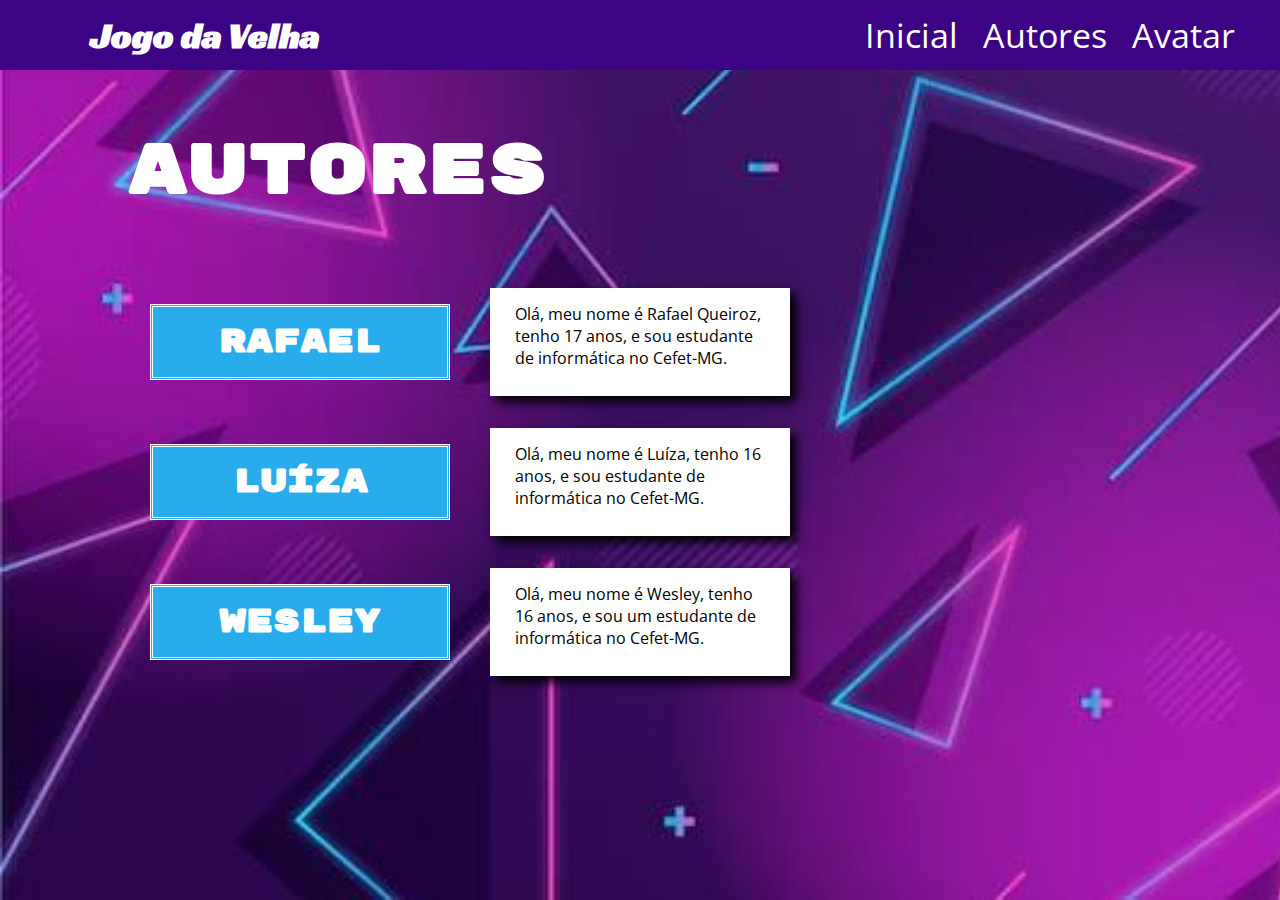
<file: autores.html>
<!DOCTYPE html>
<html>
<head>
    <meta charset="UTF-8">
    <link rel="stylesheet" href="estilos.css">
    <title>Autores</title>
</head>
<body>
    <header>
        <h2>Jogo da Velha</h2>
        <nav>
            <ul id="links-menu">
                <li><a href="index.html">Inicial</a></li>
                <li><a href="autores.html">Autores</a></li>
                <li><a href="avatar.html">Avatar</a></li>
            </ul>
        </nav>
    </header>
    <main id="autores">
        <h2>Autores</h2>
        <div id="autor-rafael">
            <h3>Rafael</h3>
            <p>Olá, meu nome é Rafael Queiroz, tenho 17 anos, 
                e sou estudante de informática no Cefet-MG.
            </p>
        </div>
        <div id="autor-luiza">
            <h3>Luíza</h3>
            <p>Olá, meu nome é Luíza, tenho 16 anos, 
                e sou estudante de informática no Cefet-MG.
            </p>
        </div> 
        <div id="autor-wesley">
            <h3>Wesley</h3>
            <p>Olá, meu nome é Wesley, tenho 16 anos, 
                e sou um estudante de informática no Cefet-MG.
            </p>
        </div>
    </main>
</body>
</html>
</file>
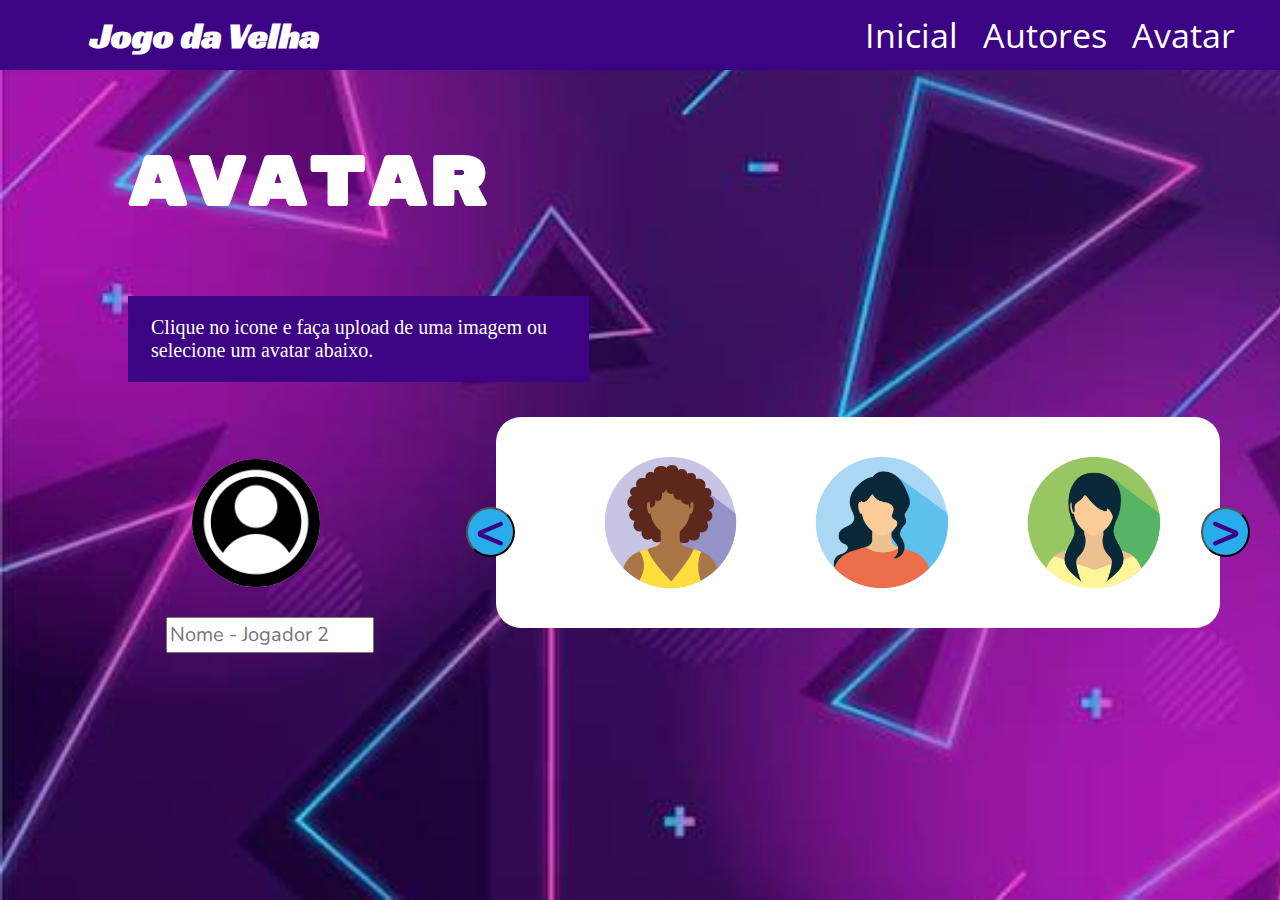
<file: avatar.html>
<!DOCTYPE html>
<html lang="en">
<head>
    <meta charset="UTF-8">
    <title>Avatar</title>
    <link rel="stylesheet" href="estilos.css">
    <link rel="stylesheet" href="avatar.css">
</head>
<body>
    <header>
        <h2>Jogo da Velha</h2>
        <nav>
            <ul id="links-menu">
                <li><a href="index.html">Inicial</a></li>
                <li><a href="autores.html">Autores</a></li>
                <li><a href="avatar.html">Avatar</a></li>
            </ul>
        </nav>
    </header>

    <span class="avatar">
        <h3>AVATAR</h3>
            <div class="card-texto">
                <p>Clique no icone e faça upload de uma imagem ou selecione um avatar abaixo.</p>
            </div>
            <div class="escolher-foto">
                <img src="imagens/avatar.png" alt="foto" class="foto">
            </div>
            <input type="string" id="nome" placeholder="Nome - Jogador 2">
            <input type="file" id="flImage" name="fImage" accept="image/*">
            <div class="card">
                <button id="botao-anterior"><</button>
                <div class="avatars">
                    <img src="imagens/avatar1.png" alt="avatar" class="avatar">
                    <img src="imagens/avatar2.png" alt="avatar" class="avatar">
                    <img src="imagens/avatar3.png" alt="avatar" class="avatar">
                </div>
                <button id="botao-proximo">></button>  
            </div>

    </span>
    <script src="js/jquery.js"></script>
    <script src="js/avatar.js"></script> 
    <script src="js/jogo.js"></script>
</body>
</html>
</file>
<file: estilos.css>
/* Fontes */
@import url('https://fonts.googleapis.com/css2?family=Open+Sans&display=swap');
@import url('https://fonts.googleapis.com/css2?family=Racing+Sans+One&display=swap');
@import url('https://fonts.googleapis.com/css2?family=Yeseva+One&display=swap');
@import url('https://fonts.googleapis.com/css2?family=Nunito:wght@500&display=swap');
@import url('https://fonts.googleapis.com/css2?family=Rubik+Mono+One&display=swap');

body {
    margin: 0;
    background-image: url('imagens/fundo.jpg');
    background-size: cover;
    background-repeat: no-repeat;
}

html, body {
    min-height: 100%;
}

h3 {
    font-family: 'Rubik Mono One', sans-serif;
    color: white;
}

header {
    background-color: #3c0384;
    height: 70px;
    display: flex;
    align-items: center;
    justify-content: space-between;
}

header h2 {
    font-size: 35.5px;
    margin-right: 20px;
    padding-left: 90px;
    font-family: 'Racing Sans One', sans-serif;
    color: #ffffff;
}

header nav {
    margin-right: 20px;
}

header nav ul {
    list-style-type: none;
    display: flex;
}

header nav ul li a {
    font-family: 'Open Sans', sans-serif;
    font-size: 34px;
    margin-right: 25px;
    color: #ffffff;
}

#numero-jogadores {
    display: flex;
    flex-direction: column;
    align-items: center;
}

#primeiro-botao, #segundo-botao {
    background-color: #28acec;
    margin-bottom: 4%;
    padding-left: 3%;
    padding-top: 3%;
    padding-bottom: 3%;
    padding-right: 5.5%;
    border-radius: 40px;
}

#primeiro-botao {
    margin-top: 6%;
}

#numero-jogadores button {
    margin: 7%;
    width: 280px;
    padding: 20px;
    border-radius: 50px;
    font-size: 32px;
    font-family: 'Yeseva One', serif;
    color: white;
    background-color: #3c0384;
}

#links-menu li a {
    text-decoration: none;
}

#autores h2 {
    font-size: 70px;
    font-family: 'Rubik Mono One', sans-serif;
    color: white;
    margin-left: 10%;
}

#autores h3 {
    display: flex;
    justify-content: center; 
    font-size: 200%;
    background-color: #28acec;
    padding: 15px 15px;
    border-style: double;
}

#autor-rafael, #autor-luiza, #autor-wesley {
    display: grid;
    grid-template-columns: 1fr 1fr 1fr;
    max-width: 980px;
    margin: 0 auto;
    grid-gap: 40px;
    font-family: 'Open Sans', sans-serif;
}

#autor-rafael p, #autor-luiza p, #autor-wesley p {
    display: flex;
    justify-content: center;
    background-color: white;
    padding: 15px 25px;
    box-shadow: 6px 6px 10px #000;
}
</file>
<file: avatar.css>
@import url('https://fonts.googleapis.com/css2?family=Open+Sans&display=swap');
@import url('https://fonts.googleapis.com/css2?family=Racing+Sans+One&display=swap');
@import url('https://fonts.googleapis.com/css2?family=Yeseva+One&display=swap');
@import url('https://fonts.googleapis.com/css2?family=Nunito:wght@500&display=swap');
@import url('https://fonts.googleapis.com/css2?family=Rubik+Mono+One&display=swap');

h3 {
    font-family: 'Rubik Mono One', monospace;
    font-size: 70px;
    margin-left: 10%;
    color: white;
}

p {
    font-family: Georgia, 'Times New Roman', Times, serif;
    font-size: 20px;
    color: white;
    margin-left: 5%;
}

.card-texto {
    background-color: #3c0384;
    width: 36%;
    height: 10%;
    margin-left: 10%;
}

.foto {
    width: 10%;
    height: 20%;
    border-radius: 50%;
    margin-left: 15%;
    margin-top: 6%;
    background-color: white;
    cursor: pointer;
    transition: background .3s;
}

.foto:hover {
    background-color: black;
    border: 5px solid white;
}

.avatar {
    width: 25%;
    height: 100%;
    border-radius: 50%;
    margin-right: 5px;
}

.card {
    width: 55%;
    background-color: white;
    float: right;
    margin-right: 30px;
    position: relative;
    top: -170px;
    left: -30px;
    padding-top: 30px;
    padding-left: 20px;
    padding-bottom: 30px;
    border-radius: 25px;
}

.avatars img {
    display: block;
    margin-left: 30px;
    margin-right: 30px;
}

div {
    display: flex;
}

input[type='file'] {
    display: none;
}

.card button {
    border-radius: 50%;
    height: 50px;
    background-color: #28acec;
    color: #3c0384;
    font-family: 'Nunito', sans-serif;
    font-weight: bold;
    font-size: 40px;
    text-align: center;
    line-height: 40px;
    width: 200px;
    font-size: 50px;
}

.card button:hover {
    color: whitesmoke;
    cursor: pointer;
}

#botao-anterior {
    position: relative;
    left: -50px;
    bottom: -60px;
}

#botao-proximo {
    position: relative;
    right: -30px;
    bottom: -60px;
}

.avatar:hover {
    cursor: pointer;
    /* border: 7px solid purple; */
}

#nome {
    margin-left: 13%;
    margin-top: 30px;
    font-family: 'Nunito', sans-serif;
    height: 30px;
    width: 200px;
    font-size: 20px;
}

.ocultar {
    display: none;
}
</file>
